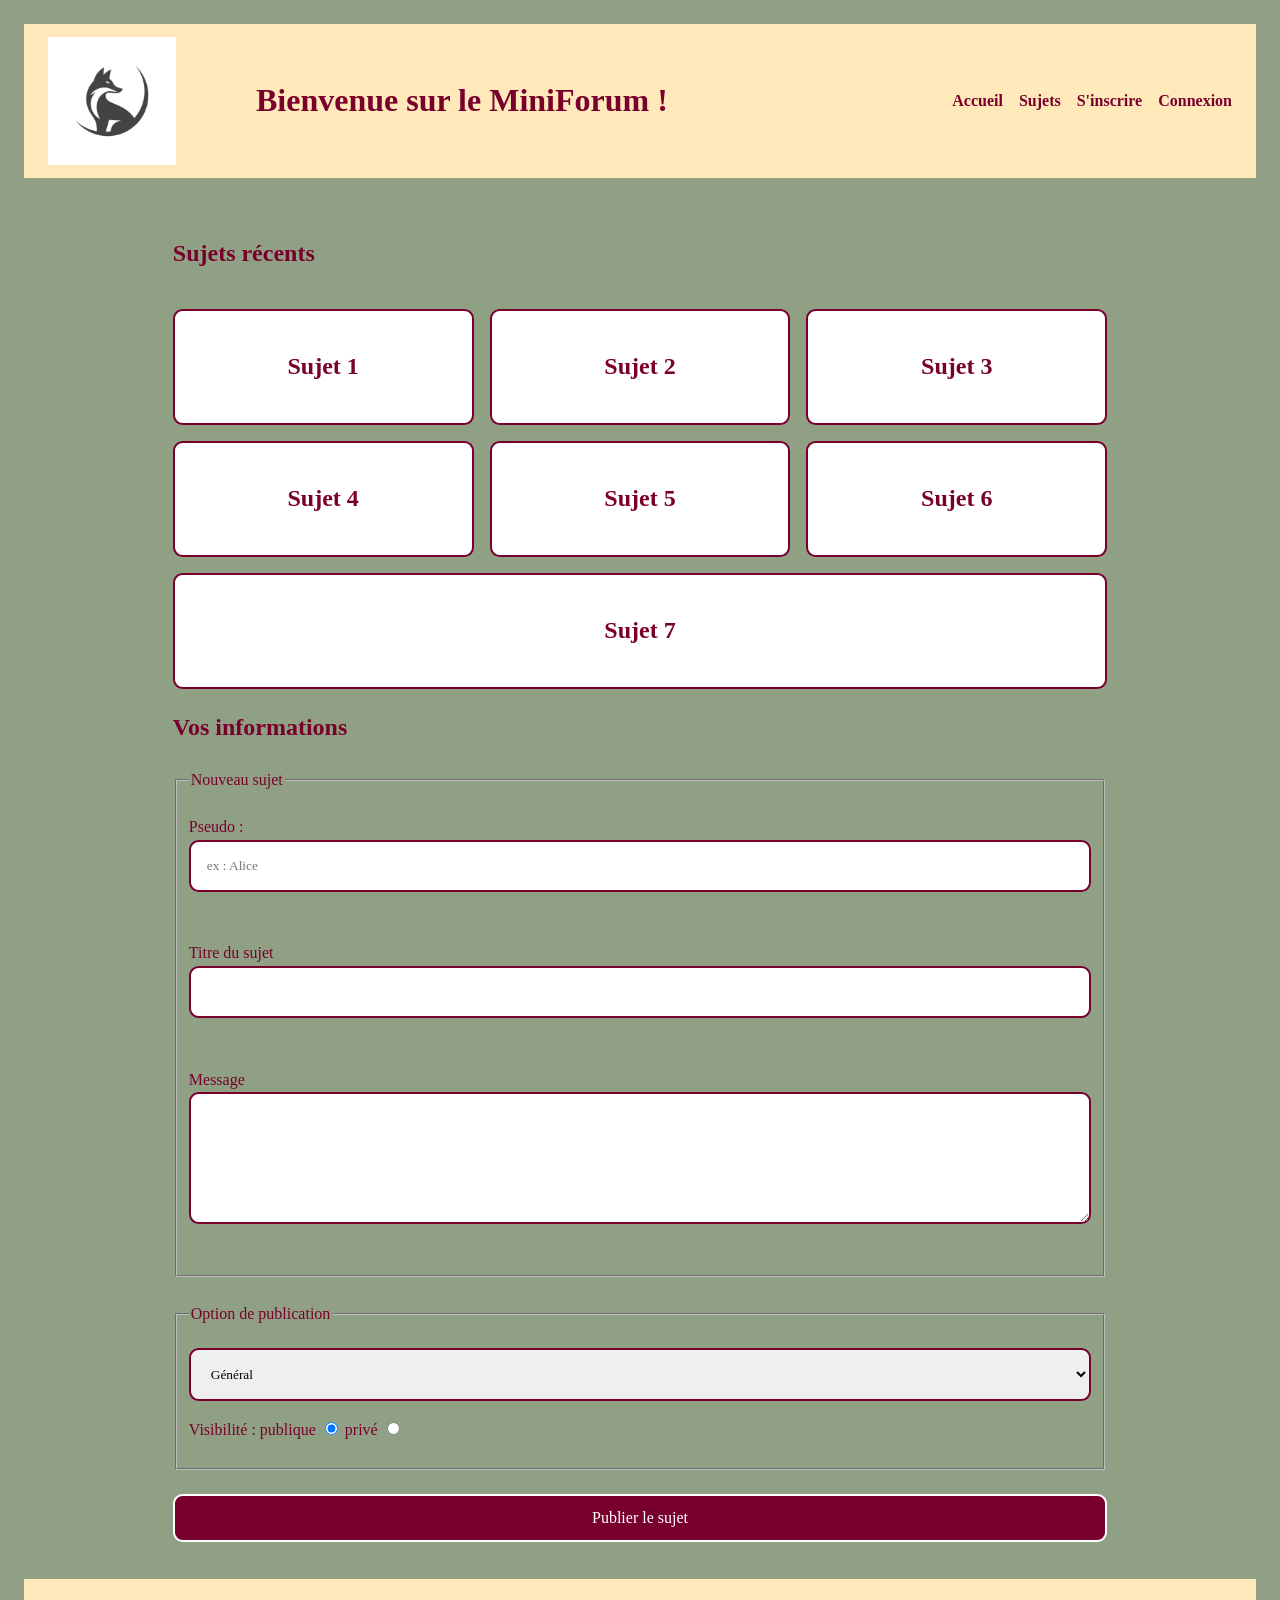
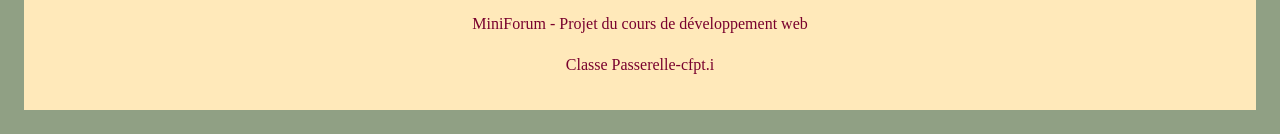
<file: creationPagesMiniF/index.html>
<!DOCTYPE html>
<html lang="fr">
<head>
    <meta charset="UTF-8">
    <meta name= "viewport" content ="width= device-width, initial-scale=1.0">
    <link rel="stylesheet" href="style.css">
    <title>Miniforum -Accueil></title>
    <script src="app.js" defer></script>
</head>
<body>
    <header class="entete">
      
        <div class="titre_alignement">
        
       <img src ="./image_renard.png "  class="logo_titre" alt="Image du logo d'un renard">
       <!-- Titre du site + navigation-->
       <h1>Bienvenue sur le MiniForum !</h1>

        </div>

         <nav>
             <ul>
                 <li><a href="#index.html">Accueil</a></li>   
                 <li><a href="sujet.html">Sujets</a></li>
                 <li><a href="inscription.html">S'inscrire</a></li>
                 <li><a href="connexion.html">Connexion</a></li>
                
                 
             </ul>
        </nav>
    </header>  
    <form action="/inscription" method="get"></form>      
    <main>
        <!--Liste des sujets-->
        <section id ="sujets" class="liste-sujets">
            <h2>Sujets récents</h2>
                <!-- <article class="carte-sujets"> -->
                    <!-- <h3>Sujets  1</h3> -->
                    <!-- <p><strong>Auteurs</strong> Catégorie</p> -->
                <!-- </article> -->
                <!-- <article class="carte-sujets"> -->
                    <!-- <h3>Sujets 2</h3>
                   <p><strong>Auteurs</strong> Catégorie</p> -->
                <!-- </article> -->
                <!-- <article class="carte-sujets"> -->
                    <!-- <h3>Sujets 3</h3>
                    <p><strong>Auteurs</strong> Catégorie</p> -->
                <!-- </article> -->


        </section>
        <section>
            <h2>Vos informations</h2>
            <form action="/topics" method="post" id="form-nouveau-sujet" novalidate>
                <fieldset>
                    <legend>Nouveau sujet</legend>
                         <p>
                               <label for="prenomUti">Pseudo :</label>
                               <input type="text" id ="prenomUti" name="pseudo" placeholder="ex : Alice" required>
                         </p>
                         <p class="message-erreur" id = "erreur-dans-le-pseudo"></p>
                         <p>
                                <label for="sujet1">Titre du sujet</label>
                                <input type="text" id="sujet1" name="titre"  maxlength="80" required>
                         </p>
                          <p class="message-erreur" id = "erreur-dans-le-titre"></p>
                         <p>
                                <label for="message1">Message</label>
                                <textarea id="message1" name="message"  rows ="6" maxlength="500" required></textarea>      
                         </p>
                         <p class="message-erreur" id = "erreur-dans-le-message"></p>
                          
                </fieldset>
                <fieldset>
                    <legend>Option de publication</legend>
                        <p>
                            <select id="catego" name="categorie" >
                              <option value="general">Général</option>
                              <option value="general">Aide</option>
                              <option value="general">Projets</option>
                            </select>
                        </p>
                        <div>
                         <p>
                            
                             <label for="public" >Visibilité : publique</label>
                                <input type="radio" id="public" name="visibilite" required checked >
                                <span class="checkmark"></span>
                            <label for="prive" >privé</label>
                               <input type="radio" id="prive" name="visibilite" required >
                               
                        </p>
                     </div>
                     
            </fieldset>
    
            <button type="submit" class="bouton">Publier le sujet</button>
        </form>
       </section>     
    </main>
    <footer class="pied">
        <!-- Pied de page-->
         <p>MiniForum - Projet du cours de développement web </p>
        <p> Classe Passerelle-cfpt.i</p>
        </footer>
</body>
</html>
</file>
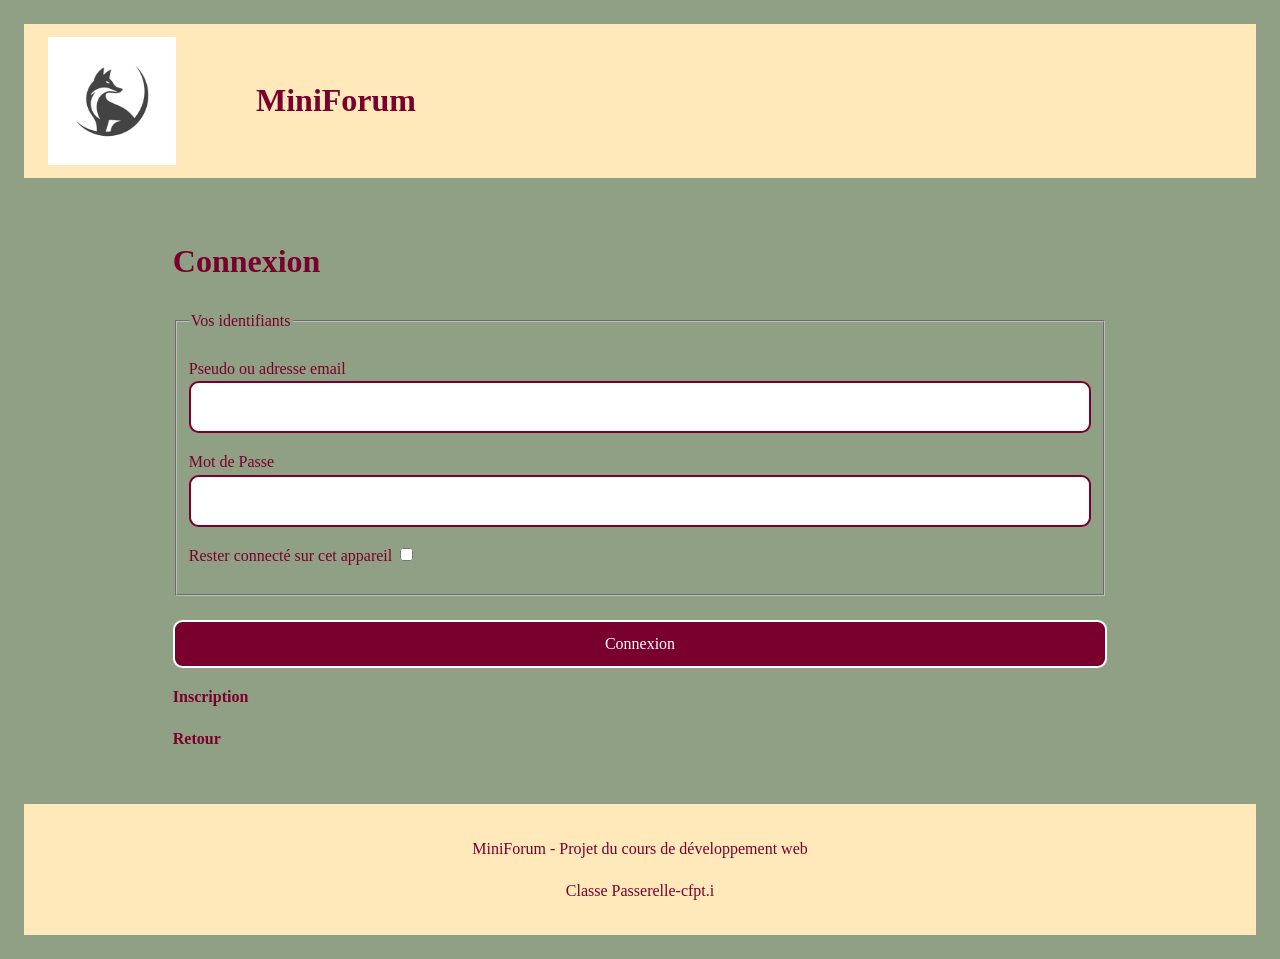
<file: creationPagesMiniF/connexion.html>
<!DOCTYPE html>
<html lang="fr">
<head>
    <meta charset="UTF-8">
    <meta name="viewport" content="width=device-width, initial-scale=1.0">
    <link rel="stylesheet" href="style.css">
    <title>Miniforum -espace connexion</title>
    <script src="app.js" defer></script>
</head>
<body>
  <header class="entete">
    <div class="titre_alignement">
    <img src ="./image_renard.png "  class="logo_titre" alt="Image du logo d'un renard">
        <!-- Titre du site + navigation-->
         <h1>MiniForum</h1>
    </div>
  </header>
  <main>
    <h1>Connexion </h1>
        <form action="/connexion" method="post">
        <fieldset><legend>Vos identifiants</legend>
            <p>
                <label for="votrePseudo">Pseudo ou adresse email</label>
                <input type="text" id="votrePseudo" name="identifiant"  required>
           </p>
           <p>
                <label for="motPasseIdientif" >Mot de Passe</label>
                <input type="password" id="motPasseIdientif" name="motdepasse" minlength ="8">
           </p>
           <div>
           <p>
                <label for="restConnexion">Rester connecté sur cet appareil
                <input type ="checkbox" id="restConnexion" name="connexionIndefinie"></label>
           </p>
           </div>
           
        </fieldset>
       
        <button type="submit" class="bouton">Connexion</button>
        <p>
        <a  href="inscription.html">Inscription</a>
        </p>
        <p>
            <a href="index.html">Retour</a>
        </p>
       </form>  
  </main>





 <footer class="pied">
        <!-- Pied de page-->
         <p>MiniForum - Projet du cours de développement web </p>
        <p> Classe Passerelle-cfpt.i</p>
</footer>
</body>
</html>
</file>
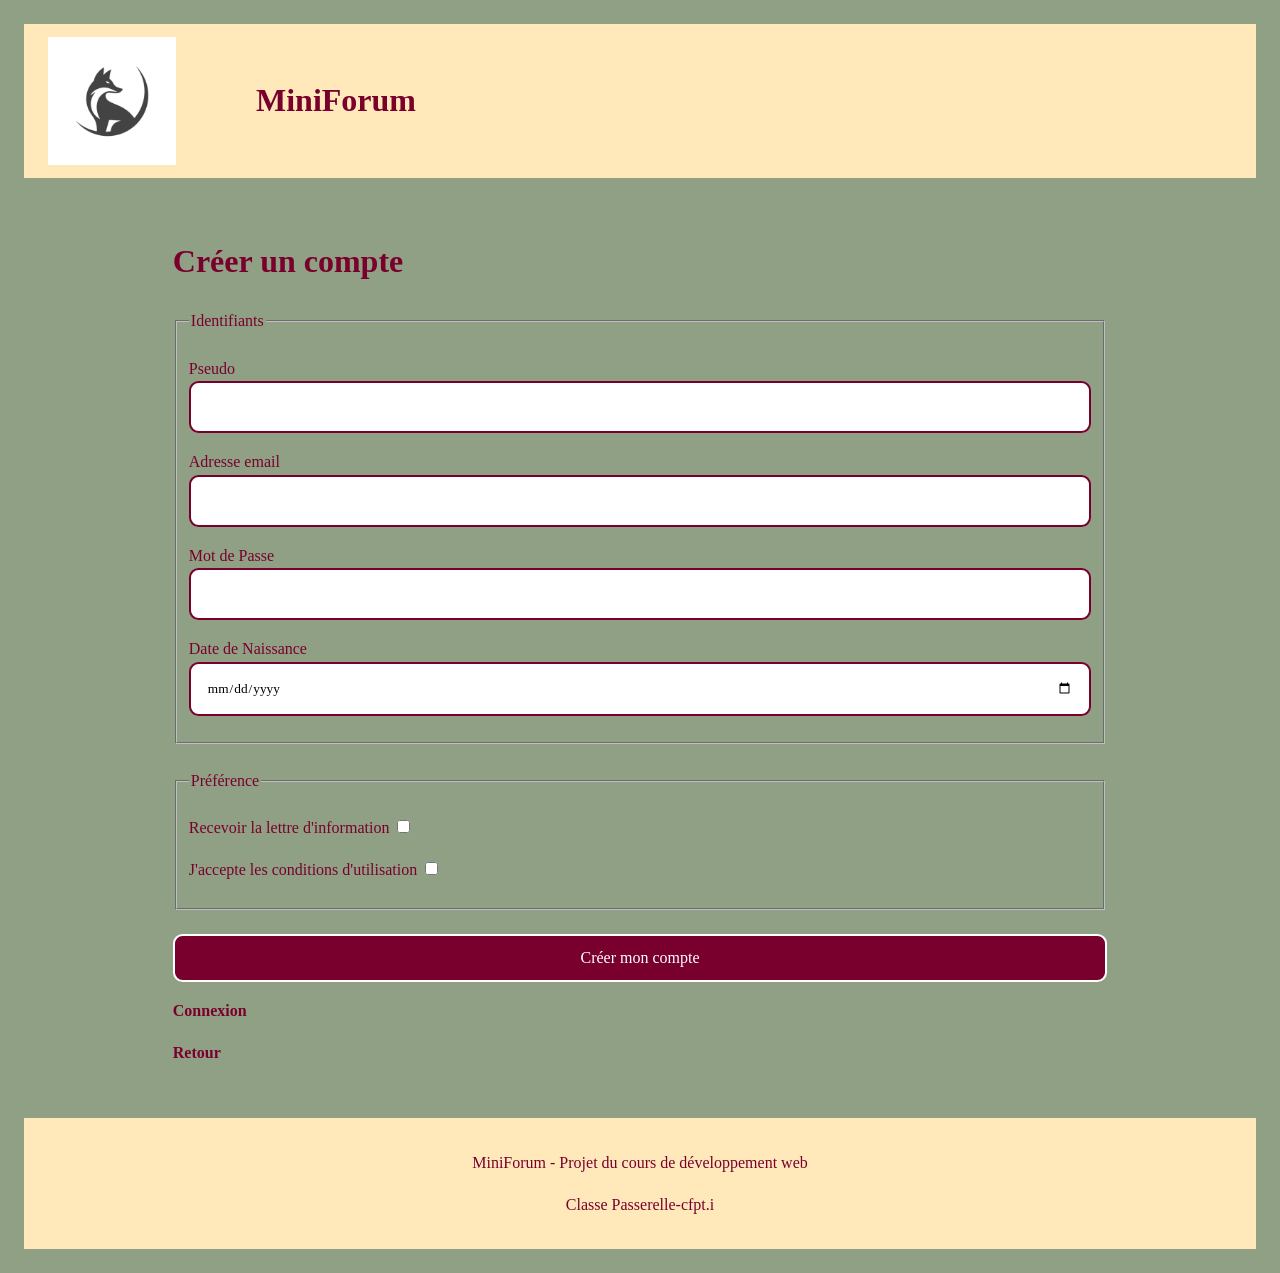
<file: creationPagesMiniF/inscription.html>
<!DOCTYPE html>
<html lang="fr">
<head>
    <meta charset="UTF-8">
    <meta name="viewport" content="width=device-width, initial-scale=1.0">
    <link rel="stylesheet" href="style.css">
    <title>Miniforum -espace inscription</title>
    <script src="app.js" defer></script>
</head>
<body>
  <header class="entete">
    <div Class="titre_alignement">
   <img src ="./image_renard.png "  class="logo_titre" alt="Image du logo d'un renard">
        <!-- Titre du site + navigation-->
         <h1>MiniForum</h1>
         </div>
  </header>
  <main>
    <h1>Créer un compte </h1>
    <form action="/inscription" method="post">
        <fieldset><legend>Identifiants</legend>
            <p>
                <label for="pseudoInscription">Pseudo</label>
                <input type="text" id="pseudoInscription" name="pseudo" 
                pattern="[A-Za-z0-9]{3,15}" 
                title ="10 caractères maximum - lettres et chiffres uniquememt" required>
           </p>
           <p>
                <label for="emailInscription">Adresse email</label>
                <input type="email" id ="emailInscription" name="email" required>
           </p>
           <p>
                <label for="motPasseInscription" >Mot de Passe</label>
                <input type="password" id="motPasseInscription" name="motdepasse" minlength ="8">
           </p>
           <p>
                <label for="dateNaissance" >Date de Naissance</label>
                <input type="date" id="dateNaissance" name="naissance">
           </p>
           </fieldset>
           <fieldset><legend>Préférence</legend>

            <p>
                <label for="pref">Recevoir la lettre d'information
                <input type="checkbox" id="pref" name="newsletter">
                </label>
            </p>
            <p>
                <label for ="conditionsUti">J'accepte les conditions d'utilisation
                <input type="checkbox" id="conditionsUti" name="cgu" required>
                </label>
            </p>

        </fieldset>

    </form>
        <button type="submit" class="bouton">Créer mon compte</button>
        <p>
        <a  href="connexion.html">Connexion</a>
        </p>
        <p>
            <a href="index.html">Retour</a>
        </p>
  </main>

<footer class="pied">
    <!--Pied de page -->
    <p>MiniForum - Projet du cours de développement web </p>
    <p> Classe Passerelle-cfpt.i</p>
</footer>
</body>
</html>
</file>
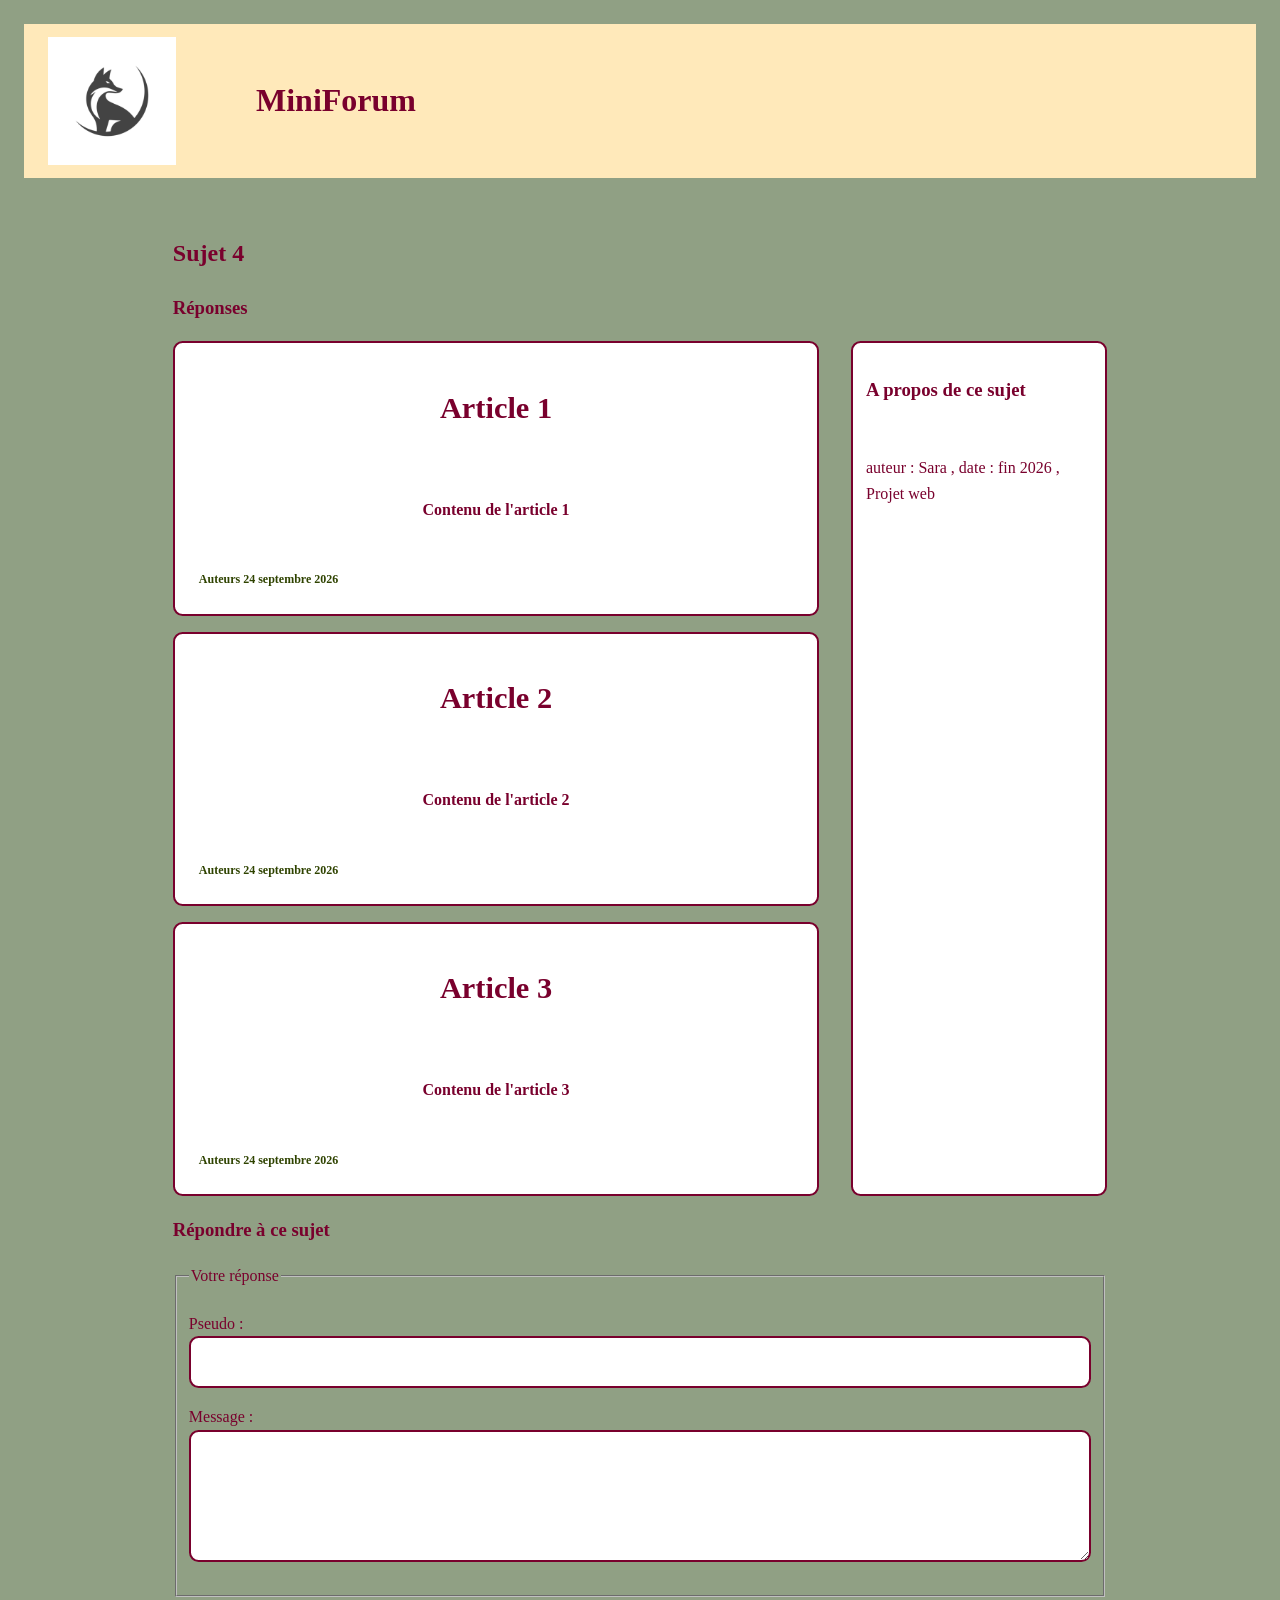
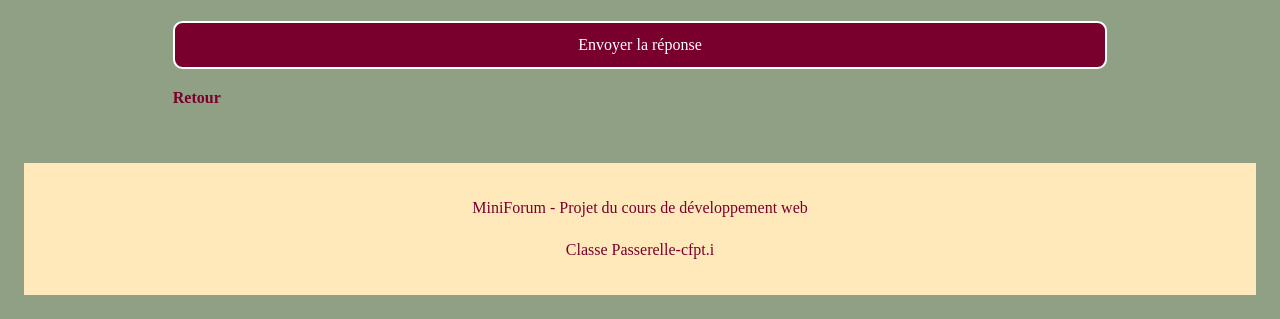
<file: creationPagesMiniF/sujet.html>
<!DOCTYPE html>
<html lang="fr">
<head>
    <meta charset="UTF-8">
    <meta name="viewport" content ="width= device-width, initial-scale=1.0">
    <link rel="stylesheet" href="style.css">
    <title>Bienvenue sur le MiniForum</title>
    <script src="app.js" defer></script>
</head>
<body>
    <header class="entete">
        <div class="titre_alignement">
        <img src ="./image_renard.png "  class="logo_titre" alt="Image du logo d'un renard">
        <!-- Titre du site + navigation-->
         <h1>MiniForum</h1>
        </div>
    </header>        
    
    <main>
        <!--Liste des sujets-->
     
      
            <h2>Sujet 4</h2>
            <h3>Réponses </h3>
            <div class="zone-sujet">
                
                <div class="articles">
                    
                <div class="fil-messages">
                    
                    
                         <article class="carte-message "> <h4 >Article 1</h4>
                            <p > Contenu de l'article 1</p>
                            <p > <strong>Auteurs</strong>   <time datetime="2026-09-24"> 24 septembre 2026 </time> </p>
                            
                        </article>
                    <article class="carte-message"><h4>Article 2</h4>
                        <p > Contenu de l'article 2</p>
                        <p ><strong>Auteurs</strong>  <time datetime="2026-09-24"> 24 septembre 2026 </time></p>
                         
                    </article>
                    <article class="carte-message" ><h4>Article 3</h4>
                        <p > Contenu de l'article 3</p>
                        <p  ><strong>Auteurs</strong> 
                            <time datetime="2026-09-24"> 24 septembre 2026 </time>
                        </p>
                         
                    </article>
                </div >
                 </div>
                 <aside class="infos-sujet">
                    <h3>A propos de ce sujet</h3>
                    <p>auteur : Sara , date : fin 2026 , Projet web</p> 
                 </aside>
                 </div>

                 <section >
                    <form action="/topics" method="post">
                        <h3>Répondre à ce sujet</h3>
                            <fieldset>
                                <legend>Votre réponse</legend>
                                <p>
                                    <label for="prenomRep">Pseudo :</label>
                                    <input type="text"  id ="prenomRep" name="pseudo" required>
                                </p>
                                <p>
                                    <label for="messageRep">Message : </label>
                                    <textarea id ="messageRep" name ="message" rows="6" maxlength="500"></textarea>
                                </p>
                            </fieldset>
                               
                                    
                    </form>
                 </section>
                 
      <button type="submit" class="bouton" >Envoyer la réponse</button>
      <p><a href="index.html">Retour</a></p>
      


              

    </main>
    <footer class="pied">
        <!-- Pied de page-->
         <p>MiniForum - Projet du cours de développement web </p>
         <p> Classe Passerelle-cfpt.i</p>
    </footer>
</body>
</html>
</file>
<file: creationPagesMiniF/style.css>
/*******************
flex-basis vait environ 227 px
*******************/



:root {
        --couleur_titres_sujets_menu_boutons : #79002D;
        --couleur_arriere_plan: #90a084;
        --couleur_entete_pied_pointilles : #FFE9BA;
        --couleur_carte_sujets_messages:#FFFFFF;
        --couleur_infos_auteurs_carte_sujets_messages:#2F4300;
        --couleur_hover: #033857;
        --couleur_encadre_selection: pink;
        --couleur_message_erreur : #F85D2C;

       
        --espacement_padding_entete_bornes: 0.8rem 1.5rem;
        --espacement_padding_bouton_cartes_main:0.8rem;
        --espacement_max_width: 60rem;
        --espacement_margin:1.5rem;
        --espacement_gap:1rem ;
        --espacement_gap_grand: 2rem;
        

        --rayon:0.6rem;
        
}

.message-erreur{

        margin : 0.25rem 0 0;
        min-height: 1.2em;
        color : var(--couleur_message_erreur);
        font-size: 0.875rem;
}

/* === 1. Reglages generaux ====================================*/

*{ box-sizing : border-box;}

img {max-width: 100%; height: auto;}

.logo_titre{

max-width: 8rem;

}


body {
         margin:0 auto;
         background :var(--couleur_arriere_plan);
         font-family: Georgia, 'Times New Roman', Times, serif, "212 Moon Child" , Helvetica, Arial, Helvetica, sans-serif;
         font-size: 1rem;
         line-height: 1.6;
         color:var( --couleur_titres_sujets_menu_boutons);      
}


main {

max-width: var(--espacement_max_width) ;
margin: 0 auto;
padding :var(--espacement_padding_bouton_cartes_main);

} 

/* === 2. En-tete et navigation ================================*/

.entete {

        display: flex; 
         /* flex-direction: column; pas joli */
        flex-wrap: wrap;
        justify-content: space-between;
        align-items: center;
        list-style :none;
        padding:var(--espacement_padding_entete_bornes);
        margin :var(--espacement_margin);
        gap : var(--espacement_gap);
        background:var(--couleur_entete_pied_pointilles ); 
        
        
}
@media(min-width:48rem){
        .entete{
                justify-content: space-between;
                align-items: center;
                padding:var(--espacement_padding_entete_bornes);
               
        } 
}


 .titre_alignement{

display: flex;
flex-wrap: wrap;

 }

.entete div  {

       display:flex;
       align-items: center;
       gap: 5rem;
       

}

.titre_alignement, .entete div {
    min-width: 0; /* Permet aux conteneurs flex intermédiaires de rétrécir */
}

h1, h2, h3, h4, p, a {
    overflow-wrap: break-word;
    word-break: break-word; /* Sécurité supplémentaire pour les anciens navigateurs */
    min-width: 0;
}

header nav ul  {
       
        display: flex; 
        /* flex-direction: row; */
        flex-wrap: wrap;
        justify-content: space-between;
        align-items: center;
        gap:var(--espacement_gap);
        list-style-type: none;
        
        
}
a{

font-weight: bold;
color:  var(--couleur_titres_sujets_menu_boutons);
text-decoration: none;
list-style :none;

}

/* === 3. Contenu principal ====================================*/



fieldset{
        margin-bottom: var(--espacement_margin) ;
}


.zone-sujet{

        display:flex;
        flex-wrap: wrap;
        gap:var(--espacement_gap_grand);
}

.articles {
        display:flex;
        flex-direction: column;
         flex: 1 1 24rem ;
         min-width :0;
}

.fil-messages{

        display: flex;
        flex-direction: column;
        gap : var(--espacement_gap);
        flex: 1 1 24rem ;
        min-width :0;

}

.infos-sujet{

        display: flex;
        flex :0 0 16rem;
        background-color: var(--couleur_carte_sujets_messages);
        border: 2px solid;
        border-radius: var(--rayon);
        padding:var(--espacement_padding_bouton_cartes_main);
        gap :var(--espacement_gap);
        flex-direction: column;
}

/* === 4. Cartes de sujets ====================================*/

.liste-sujets{

        display: flex;
        gap: var(--espacement_gap);    
        flex-wrap: wrap;
}

.liste-sujets h2{
        flex: 1 1 100%;
}

.carte-sujets {

        flex: 1 1 18rem;
        background-color: var(--couleur_carte_sujets_messages);
        border: 2px solid;
        border-radius: var(--rayon);
        padding:var(--espacement_padding_bouton_cartes_main);
        
}

.carte-sujets h3 { 
        font-size: 1.5rem;
        color: var(--couleur_titres_sujets_menu_boutons);
        text-align: center;
        font-weight: bold;
        
}

.carte-sujets p {

        font-size: 0.75rem ;
        color:var(--couleur_infos_auteurs_carte_sujets_messages);
        margin : var(--espacement_margin);
        font-weight: bold;
        
}

.carte-message {           /*modifie les articles dans la page sujets*/

        display: flex;
        flex-direction: column;
        background-color: var(--couleur_carte_sujets_messages);
        border: 2px solid;
        border-radius:var(--rayon);
        
        /* margin-bottom: var(--espacement_margin); */
}


.carte-message h4 {         /*modifie les articles dans la page sujets*/
        font-size: 1.9rem;
        color:var(--couleur_titres_sujets_menu_boutons);
        text-align: center;
        font-weight: bold;

}
  
.carte-message p {

        font-size: 0.75rem ;
        color: var(--couleur_infos_auteurs_carte_sujets_messages);
        margin : var(--espacement_margin);
        font-weight: bold;
}

article p:first-of-type { 
        font-size:1rem ;
        color:var(--couleur_titres_sujets_menu_boutons);
        margin : var(--espacement_margin);
        text-align: center;
}

/* === 5. Formulaires ==========================================*/

input, textarea, select, button{

                padding: var(--espacement_gap);
                font-family: inherit;
                border-radius: var(--rayon);
                border: var(--couleur_titres_sujets_menu_boutons) 2px solid;
                
}


input:not([type="radio"]):not([type="checkbox"]), textarea, select, button {
    width: 100%; /*pourque les boutons radios et case a cocher reste sur la meme ligne que leur label*/
}
        
      
                                                                        
.bouton {

background-color : var(--couleur_titres_sujets_menu_boutons);
color: var(--couleur_carte_sujets_messages);
padding: var(--espacement_padding_bouton_cartes_main);
font-size: 1rem;
border-radius: var(--rayon);
border:  var(--couleur_carte_sujets_messages)2px solid;
cursor: pointer;

}

textarea{
        resize: vertical;
}

nav a:hover,.bouton:hover,  p a:hover ,  label:hover{
        text-decoration-line:underline;
        text-decoration-color: var(--couleur_hover);
        text-decoration-thickness: 0.07rem;
        text-decoration-style: wavy;
}
nav a:focus-visible,  .bouton:focus-visible, p a:focus-visible, input[type="radio"]:focus-visible , input[type="text"]:focus-visible, input[type="email"]:focus-visible , textarea:focus-visible,select:focus-visible,input[type="password"]:focus-visible,input[type="date"]:focus-visible,input[type="checkbox"]:focus-visible{

outline: 0.25rem dotted var(--couleur_entete_pied_pointilles);
outline-offset: 0.125rem;

}


 .bouton:focus,  input[type="radio"]:focus , input[type="text"]:focus, input[type="email"]:focus , textarea:focus,select:focus,input[type="password"]:focus,input[type="date"]:focus,input[type="checkbox"]:focus{

border:2px solid var(--couleur_encadre_selection);


}

input[type="radio"]:focus, input[type="checkbox"]:focus {
    accent-color:  var(--couleur_encadre_selection);
}


/* === 6. Pied de page =========================================*/

.pied{

        /* display: flex; */
        flex-wrap: wrap;
        background:var(--couleur_entete_pied_pointilles);
        text-align: center;
        padding: var(--espacement_gap);
        margin :var(--espacement_margin);
       
        
        
}
</file>
